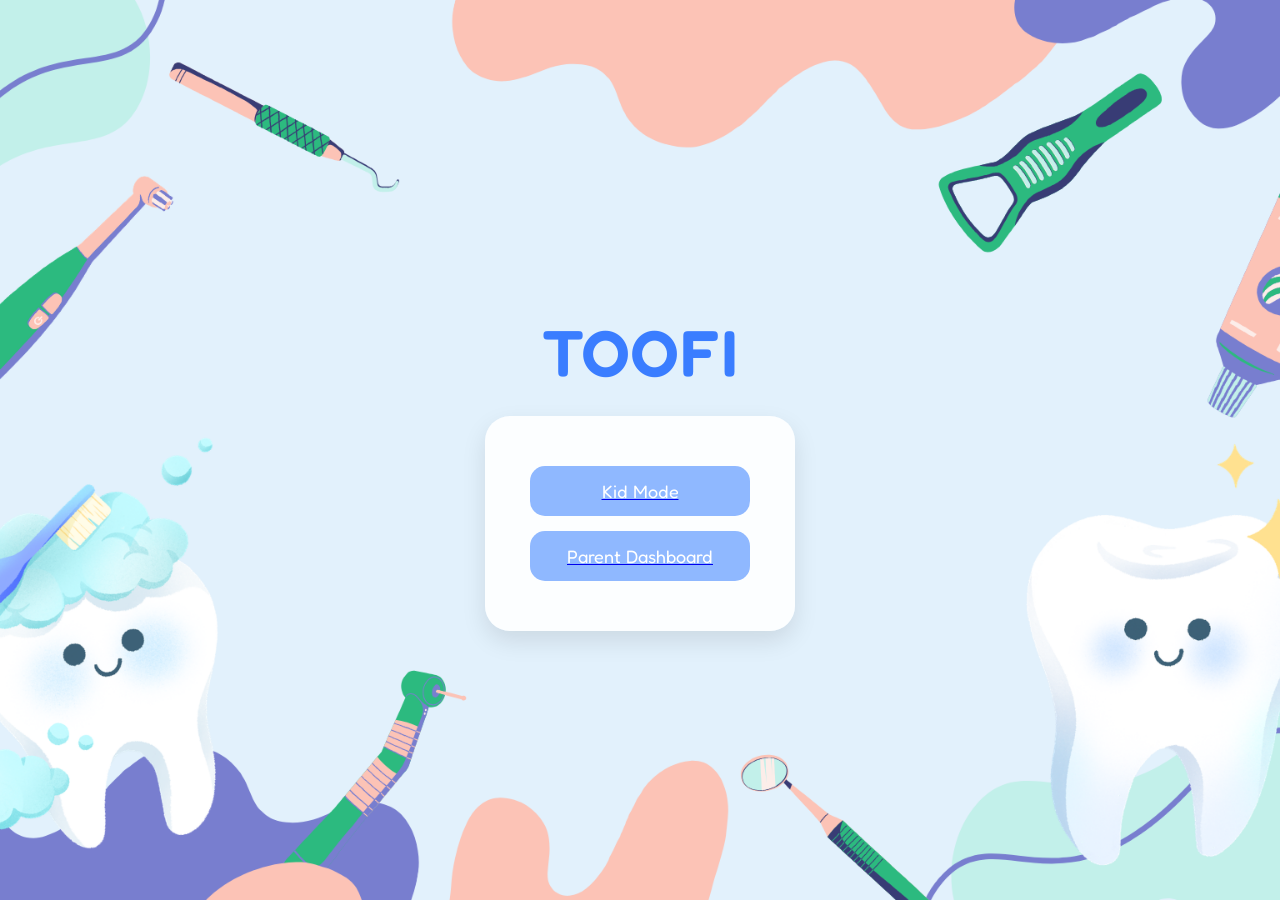
<file: index.html>
<!DOCTYPE html>
<html>
<head>
<title>Toofi</title>
<link rel="stylesheet" href="style.css">
</head>

<body class="home">

<h1>TOOFI</h1>

<div class="container">
<a href="kid.html">
<button>Kid Mode</button>
</a>

<a href="parent.html">
<button>Parent Dashboard</button>
</a>
</div>

</body>
</html>
</file>
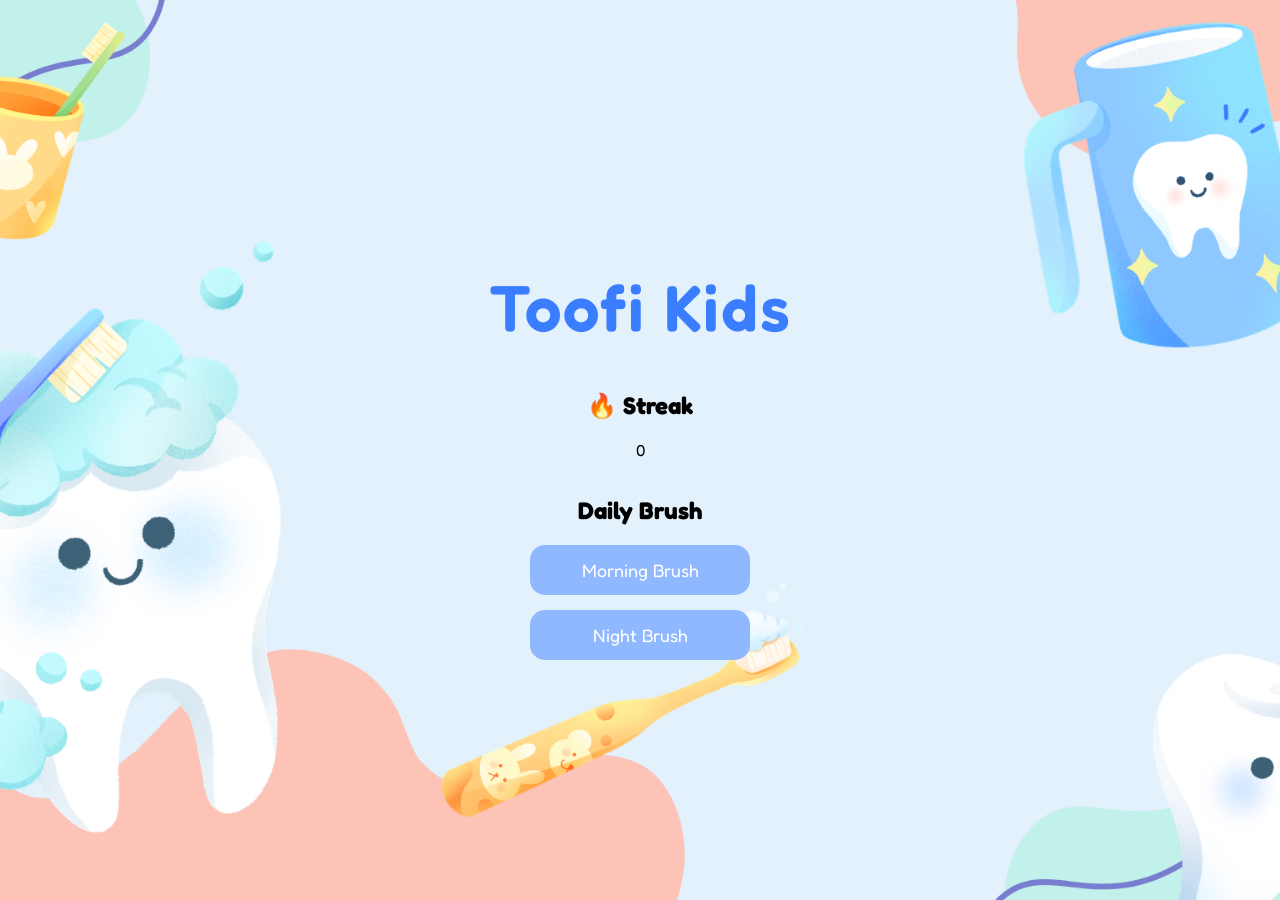
<file: kid.html>
<!DOCTYPE html>
<html>
<head>
<title>Kid Mode</title>
<link rel="stylesheet" href="style.css">
</head>

<body class="kids">

<h1> Toofi Kids</h1>

<div class="card">
<h2>🔥 Streak</h2>
<p id="streak">0</p>
</div>

<div class="card">
<h2> Daily Brush </h2>

<button onclick="brush('morning')">Morning Brush</button>

<button onclick="brush('night')">Night Brush</button>

</div>

<script src="script.js"></script>

</body>
</html>
</file>
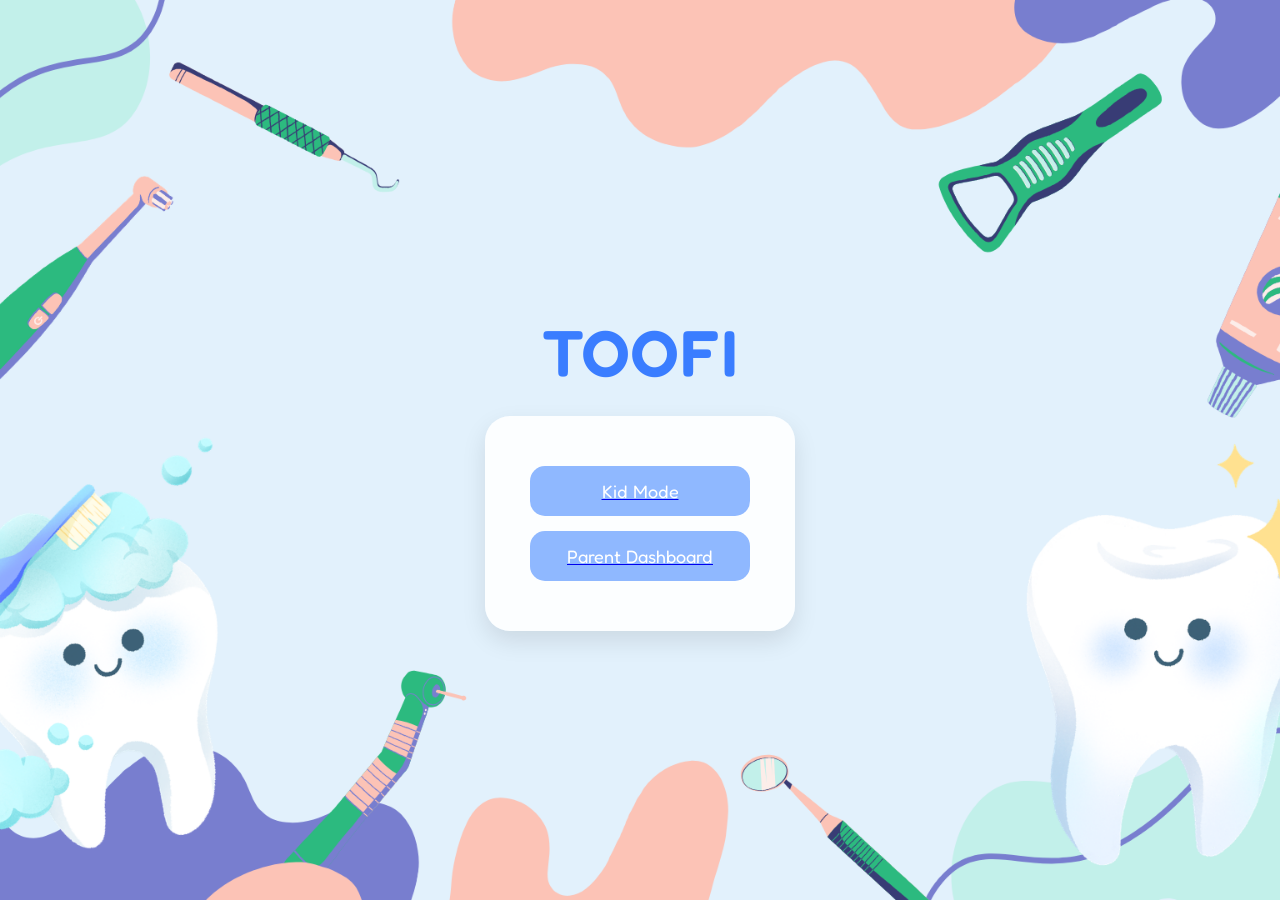
<file: parent.html>
<!DOCTYPE html>
<html>
<head>
<title>Parent Dashboard</title>
<link rel="stylesheet" href="style.css">
</head>

<body class="parent">

<h1>Parent Dashboard</h1>

<div class="container">

<h2>Streak</h2>
<h1 id="parentStreak">0</h1>

<h3>Today's Brushing</h3>
<p id="todayBrush">Loading...</p>

<h3>Today's Parent PIN</h3>
<h2 id="todayPIN">----</h2>

<br>

<button onclick="resetData()">Reset</button>
<button onclick="changePassword()">Change Password</button>

</div>

<script src="script.js"></script>

</body>
</html>
</file>
<file: style.css>
@import url('https://fonts.googleapis.com/css2?family=Fredoka:wght@400;600&display=swap');

body{
font-family: 'Fredoka', sans-serif;
margin:0;
min-height:100vh;

display:flex;
justify-content:center;
align-items:center;
flex-direction:column;

text-align:center;
}

/* HOME */
body.home{
background-image: url("background-home.png");
background-size: cover;
background-position: center;
background-repeat: no-repeat;
}

/* KIDS */
body.kids{
background-image: url("background-kids.png");
background-size: cover;
background-position: center;
background-repeat: no-repeat;
}

/* PARENT */
body.parent{
background-image: url("background-parent.png");
background-size: cover;
background-position: center;
background-repeat: no-repeat;
}

h1{
font-size:65px;
color:#3A7DFF;
margin-bottom:25px;
letter-spacing:2px;
font-weight:600;
}

.container{
background: rgba(255,255,255,0.9);
padding:35px 45px;
border-radius:25px;
display:inline-block;
box-shadow:0 10px 25px rgba(0,0,0,0.1);
}

button{
display:block;
width:220px;
margin:15px auto;
padding:14px;
border:none;
border-radius:15px;
background:#8FB8FF;
color:white;
font-size:18px;
font-family: 'Fredoka', sans-serif;
cursor:pointer;
transition:0.3s;
}

button:hover{
background:#6EA0FF;
transform:scale(1.05);
}
</file>
